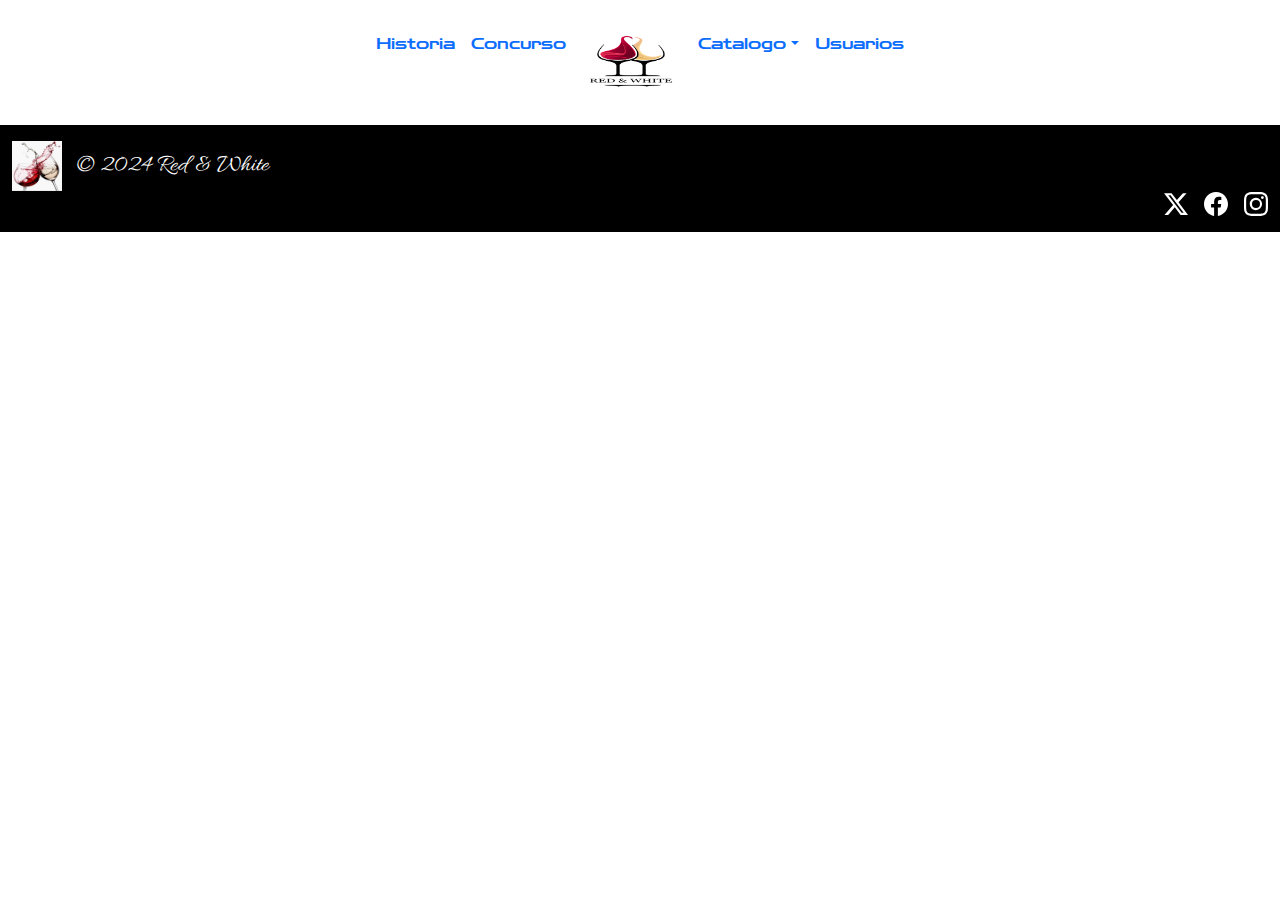
<file: diseño web/actividades.html>
<!DOCTYPE html>
<html lang="es-AR">
<head>
    <meta charset="UTF-8">
    <meta name="viewport" content="width=device-width, initial-scale=1.0">
    <title>Actividades</title>
    <link rel="stylesheet" href="../diseño web/static/css/bootstrap.min.css">
    <link rel="stylesheet" href="../diseño web/static/css/styles.css">
    <link rel="icon" href="../diseño web/static/img/icon.jpg">

</head>
<body><br>
    <header>
        <nav class="nav nav-underline justify-content-center fue">
            <li class="nav-item">
                <a class="nav-link" href="../diseño web/historia.html">Historia</a>
              </li>
              <li class="nav-item">
                <a class="nav-link" href="../diseño web/concursos.html">Concurso</a>
              </li>
                <a href="../diseño web/index.html">
                <img src="../diseño web/static/img/Logo.png" alt="Logo" width="100px"></a>              
                <li class="nav-item dropdown">
                <a class="nav-link dropdown-toggle" data-bs-toggle="dropdown" href="#" role="button" aria-expanded="false">Catalogo</a>
                <ul class="dropdown-menu">
                  <li><a class="dropdown-item" href="../diseño web/catalogo.html">Amateur</a></li>
                  <li><a class="dropdown-item" href="../diseño web/catalogo.html">Bodegas</a></li>
                  <li><a class="dropdown-item" href="../diseño web/catalogo.html">Antiguos</a></li>
                  <li><a class="dropdown-item" href="../diseño web/catalogo.html">Ganador</a></li>
                </ul>
              </li>
              <li class="nav-item">
                <a class="nav-link" href="../diseño web/login.html">Usuarios</a>
              </li>
        </nav>
    </header><br>
    <main></main>
    <div class="container-fluid bg-cust ">
        <footer class=" justify-content-between align-items-center py-3 my-1 ">
          <div class="col-md-4 d-flex align-items-center ">
            <img src="../diseño web/static/img/icon.jpg" alt="footer" id="img" width="60px" height="50px">
            <p class="mb-3 mb-md-0  fc fon">&copy; 2024 Red & White</p>
          </div>
          <div class="d-flex justify-content-end">
          <ul class="nav list-unstyled ">
            <li class="ms-3"><a class="text-body-secondary" href="#"><img src="../diseño web/static/icons/twitter-x.svg" class="bi bi-twitter-x" width="24" height="24"></a></li>
            <li class="ms-3"><a class="text-body-secondary" href="#"><img src="../diseño web/static/icons/facebook.svg" class="bi bi-facebook" width="24" height="24"></a></li>
            <li class="ms-3"><a class="text-body-secondary" href="#"><img src="../diseño web/static/icons/instagram.svg" class="bi bi-instagram" width="24" height="24"></a></li>
          </ul>
        </div>
        </footer>
      </div>  
    <script src="../diseño web/static/css/bootstrap.bundle.min.js"></script>
</body>
</html>
</file>
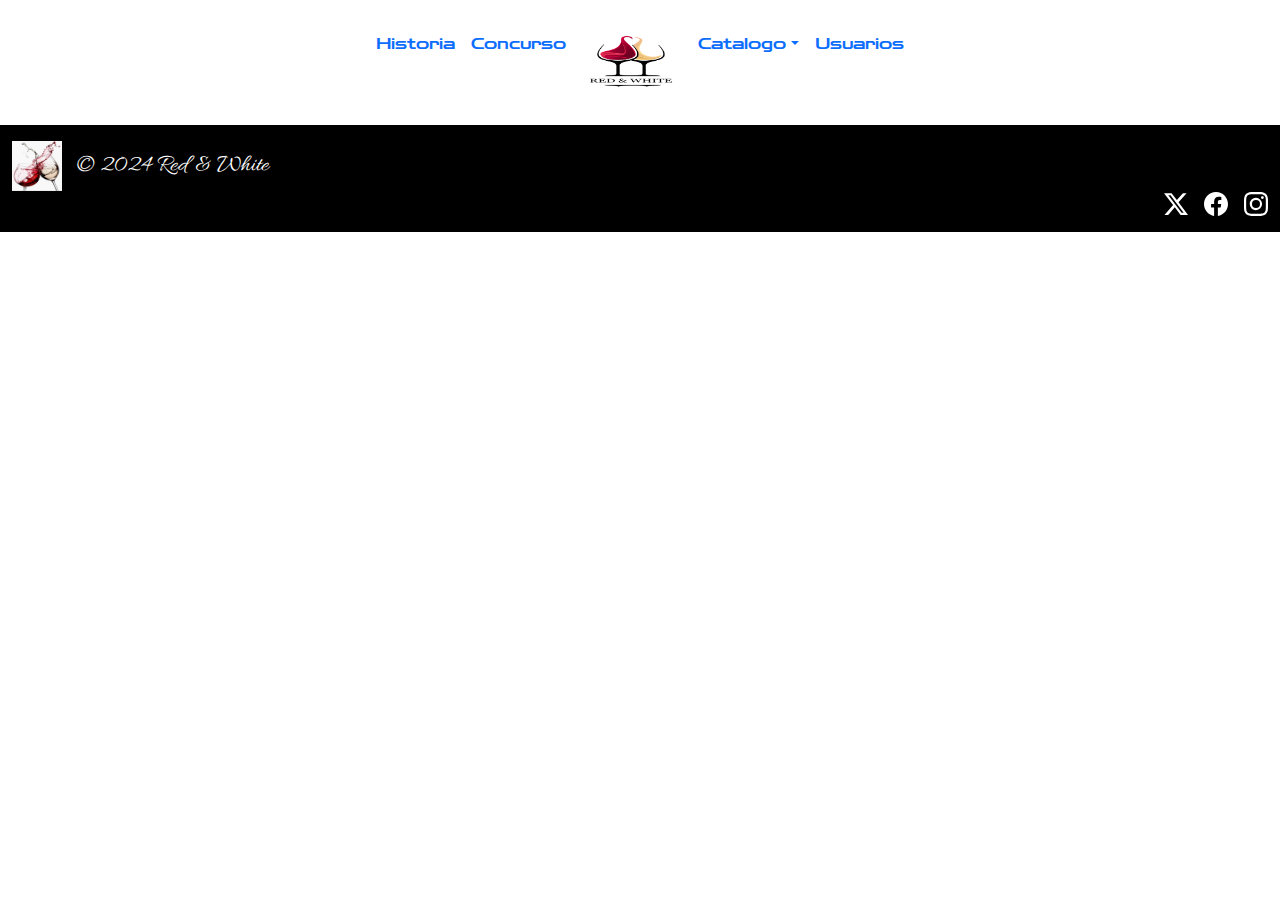
<file: diseño web/catalogo.html>
<!DOCTYPE html>
<html lang="es-AR">
<head>
    <meta charset="UTF-8">
    <meta name="viewport" content="width=device-width, initial-scale=1.0">
    <title>Catalogo</title>
    <link rel="stylesheet" href="../diseño web/static/css/bootstrap.min.css">
    <link rel="stylesheet" href="../diseño web/static/css/styles.css">
    <link rel="icon" href="../diseño web/static/img/icon.jpg">

</head>
<body><br>
    <header>
        <nav class="nav nav-underline justify-content-center fue">
            <li class="nav-item">
                <a class="nav-link" href="../diseño web/historia.html">Historia</a>
              </li>
              <li class="nav-item">
                <a class="nav-link" href="../diseño web/concursos.html">Concurso</a>
              </li>
              <a href="../diseño web/index.html">
                <img src="../diseño web/static/img/Logo.png" alt="Logo" width="100px"></a>
              <li class="nav-item dropdown">
                <a class="nav-link dropdown-toggle" data-bs-toggle="dropdown" href="#" role="button" aria-expanded="false">Catalogo</a>
                <ul class="dropdown-menu">
                  <li><a class="dropdown-item" href="../diseño web/catalogo.html">Amateur</a></li>
                  <li><a class="dropdown-item" href="../diseño web/catalogo.html">Bodegas</a></li>
                  <li><a class="dropdown-item" href="../diseño web/catalogo.html">Antiguos</a></li>
                  <li><a class="dropdown-item" href="../diseño web/catalogo.html">Ganador</a></li>
                </ul>
              </li>
              <li class="nav-item">
                <a class="nav-link" href="../diseño web/login.html">Usuarios</a>
              </li>
        </nav>
    </header><br>
    <main></main>
    <div class="container-fluid bg-cust ">
        <footer class=" justify-content-between align-items-center py-3 my-1 ">
          <div class="col-md-4 d-flex align-items-center ">
            <img src="../diseño web/static/img/icon.jpg" alt="footer" id="img" width="60px" height="50px">
            <p class="mb-3 mb-md-0  fc fon">&copy; 2024 Red & White</p>
          </div>
          <div class="d-flex justify-content-end">
          <ul class="nav list-unstyled ">
            <li class="ms-3"><a class="text-body-secondary" href="#"><img src="../diseño web/static/icons/twitter-x.svg" class="bi bi-twitter-x" width="24" height="24"></a></li>
            <li class="ms-3"><a class="text-body-secondary" href="#"><img src="../diseño web/static/icons/facebook.svg" class="bi bi-facebook" width="24" height="24"></a></li>
            <li class="ms-3"><a class="text-body-secondary" href="#"><img src="../diseño web/static/icons/instagram.svg" class="bi bi-instagram" width="24" height="24"></a></li>
          </ul>
        </div>
        </footer>
      </div>  
    <script src="../diseño web/static/css/bootstrap.bundle.min.js"></script>
</body>
</html>
</file>
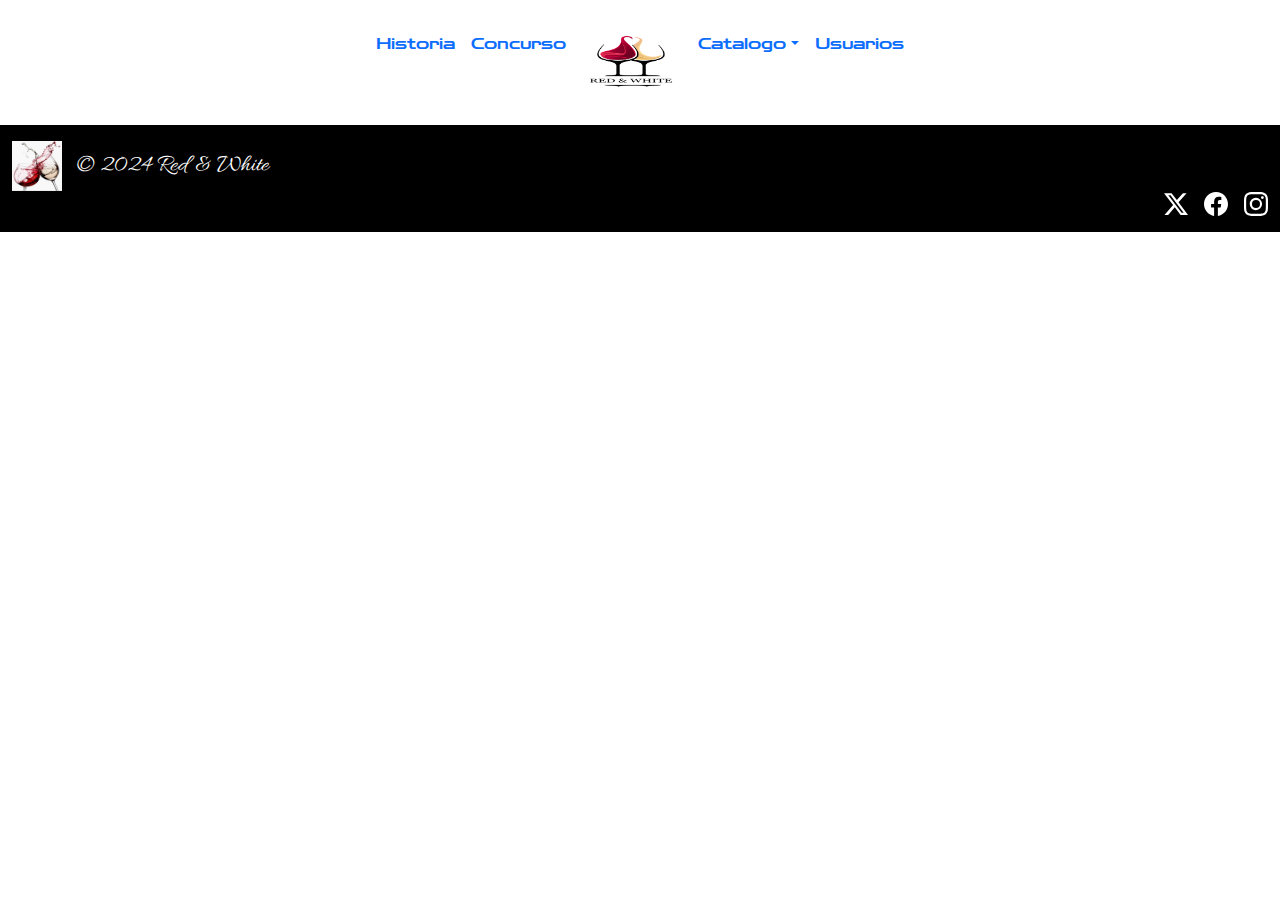
<file: diseño web/concursos.html>
<!DOCTYPE html>
<html lang="es-AR">
<head>
    <meta charset="UTF-8">
    <meta name="viewport" content="width=device-width, initial-scale=1.0">
    <title>Concurso</title>
    <link rel="stylesheet" href="../diseño web/static/css/bootstrap.min.css">
    <link rel="stylesheet" href="../diseño web/static/css/styles.css">
    <link rel="icon" href="../diseño web/static/img/icon.jpg">

</head>
<body><br>
    <header>
        <nav class="nav nav-underline justify-content-center fue">
            <li class="nav-item">
                <a class="nav-link" href="../diseño web/historia.html">Historia</a>
              </li>
              <li class="nav-item">
                <a class="nav-link" href="../diseño web/concursos.html">Concurso</a>
              </li>
              <a href="../diseño web/index.html">
                <img src="../diseño web/static/img/Logo.png" alt="Logo" width="100px"></a>
              <li class="nav-item dropdown">
                <a class="nav-link dropdown-toggle" data-bs-toggle="dropdown" href="#" role="button" aria-expanded="false">Catalogo</a>
                <ul class="dropdown-menu">
                  <li><a class="dropdown-item" href="../diseño web/catalogo.html">Amateur</a></li>
                  <li><a class="dropdown-item" href="../diseño web/catalogo.html">Bodegas</a></li>
                  <li><a class="dropdown-item" href="../diseño web/catalogo.html">Antiguos</a></li>
                  <li><a class="dropdown-item" href="../diseño web/catalogo.html">Ganador</a></li>
                </ul>
              </li>
              <li class="nav-item">
                <a class="nav-link" href="../diseño web/login.html">Usuarios</a>
              </li>
        </nav>
    </header><br>
    <main></main>
    <div class="container-fluid bg-cust ">
        <footer class=" justify-content-between align-items-center py-3 my-1 ">
          <div class="col-md-4 d-flex align-items-center ">
            <img src="../diseño web/static/img/icon.jpg" alt="footer" id="img" width="60px" height="50px">
            <p class="mb-3 mb-md-0  fc fon">&copy; 2024 Red & White</p>
          </div>
          <div class="d-flex justify-content-end">
          <ul class="nav list-unstyled ">
            <li class="ms-3"><a class="text-body-secondary" href="#"><img src="../diseño web/static/icons/twitter-x.svg" class="bi bi-twitter-x" width="24" height="24"></a></li>
            <li class="ms-3"><a class="text-body-secondary" href="#"><img src="../diseño web/static/icons/facebook.svg" class="bi bi-facebook" width="24" height="24"></a></li>
            <li class="ms-3"><a class="text-body-secondary" href="#"><img src="../diseño web/static/icons/instagram.svg" class="bi bi-instagram" width="24" height="24"></a></li>
          </ul>
        </div>
        </footer>
      </div>  
    <script src="../diseño web/static/css/bootstrap.bundle.min.js"></script>
</body>
</html>
</file>
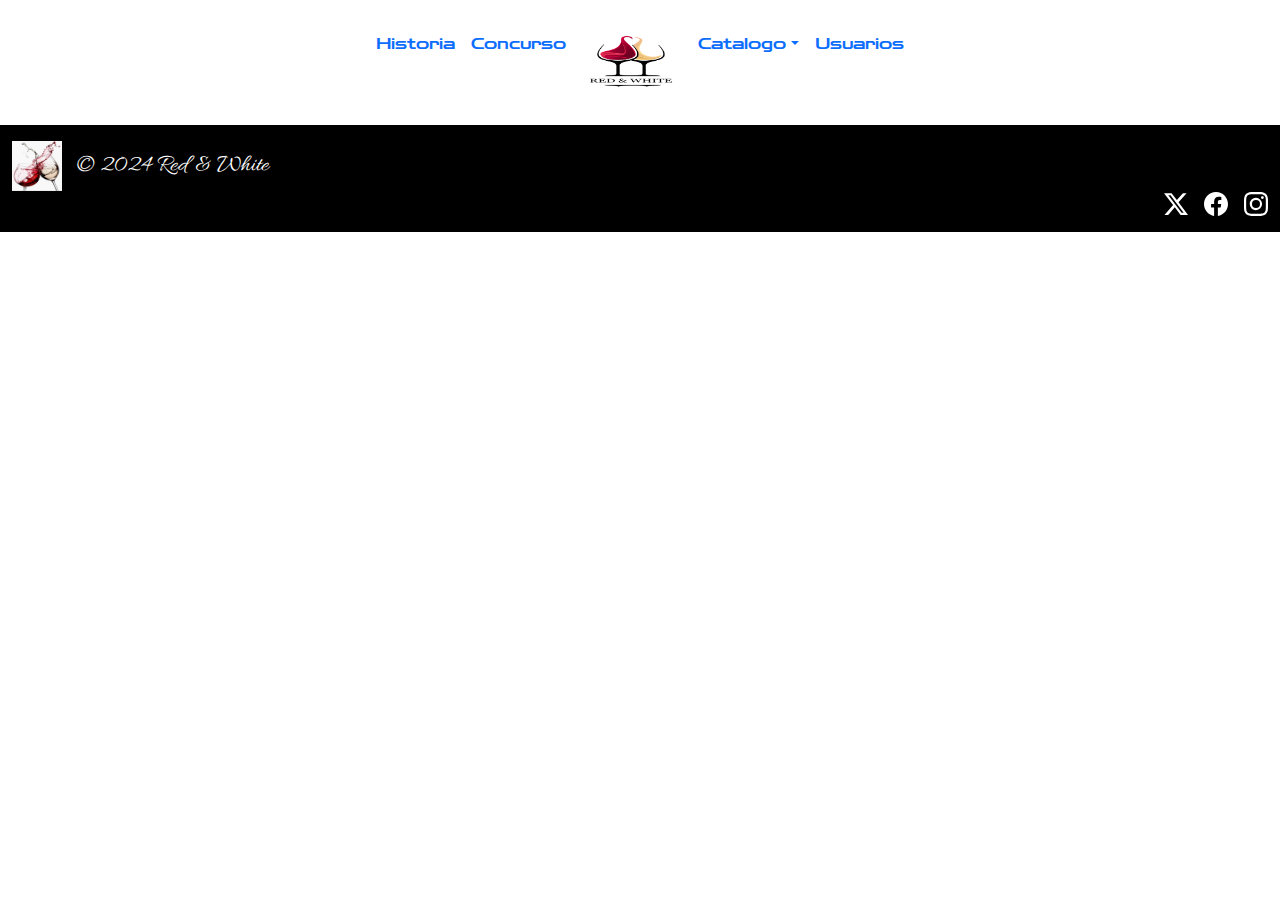
<file: diseño web/historia.html>
<!DOCTYPE html>
<html lang="es-AR">
<head>
    <meta charset="UTF-8">
    <meta name="viewport" content="width=device-width, initial-scale=1.0">
    <title>Historia</title>
    <link rel="stylesheet" href="../diseño web/static/css/bootstrap.min.css">
    <link rel="stylesheet" href="../diseño web/static/css/styles.css">
    <link rel="icon" href="../diseño web/static/img/icon.jpg">

</head>
<body><br>
    <header>
        <nav class="nav nav-underline justify-content-center fue">
            <li class="nav-item">
                <a class="nav-link" href="../diseño web/historia.html">Historia</a>
              </li>
              <li class="nav-item">
                <a class="nav-link" href="../diseño web/concursos.html">Concurso</a>
              </li>
              <a href="../diseño web/index.html">
                <img src="../diseño web/static/img/Logo.png" alt="Logo" width="100px"></a>
              <li class="nav-item dropdown">
                <a class="nav-link dropdown-toggle" data-bs-toggle="dropdown" href="#" role="button" aria-expanded="false">Catalogo</a>
                <ul class="dropdown-menu">
                  <li><a class="dropdown-item" href="../diseño web/catalogo.html">Amateur</a></li>
                  <li><a class="dropdown-item" href="../diseño web/catalogo.html">Bodegas</a></li>
                  <li><a class="dropdown-item" href="../diseño web/catalogo.html">Antiguos</a></li>
                  <li><a class="dropdown-item" href="../diseño web/catalogo.html">Ganador</a></li>
                </ul>
              </li>
              <li class="nav-item">
                <a class="nav-link" href="../diseño web/login.html">Usuarios</a>
              </li>
        </nav>
    </header><br>
    <main></main>
    <div class="container-fluid bg-cust ">
        <footer class=" justify-content-between align-items-center py-3 my-1 ">
          <div class="col-md-4 d-flex align-items-center ">
            <img src="../diseño web/static/img/icon.jpg" alt="footer" id="img" width="60px" height="50px">
            <p class="mb-3 mb-md-0  fc fon">&copy; 2024 Red & White</p>
          </div>
          <div class="d-flex justify-content-end">
          <ul class="nav list-unstyled ">
            <li class="ms-3"><a class="text-body-secondary" href="#"><img src="../diseño web/static/icons/twitter-x.svg" class="bi bi-twitter-x" width="24" height="24"></a></li>
            <li class="ms-3"><a class="text-body-secondary" href="#"><img src="../diseño web/static/icons/facebook.svg" class="bi bi-facebook" width="24" height="24"></a></li>
            <li class="ms-3"><a class="text-body-secondary" href="#"><img src="../diseño web/static/icons/instagram.svg" class="bi bi-instagram" width="24" height="24"></a></li>
          </ul>
        </div>
        </footer>
      </div>  
    <script src="../diseño web/static/css/bootstrap.bundle.min.js"></script>
</body>
</html>
</file>
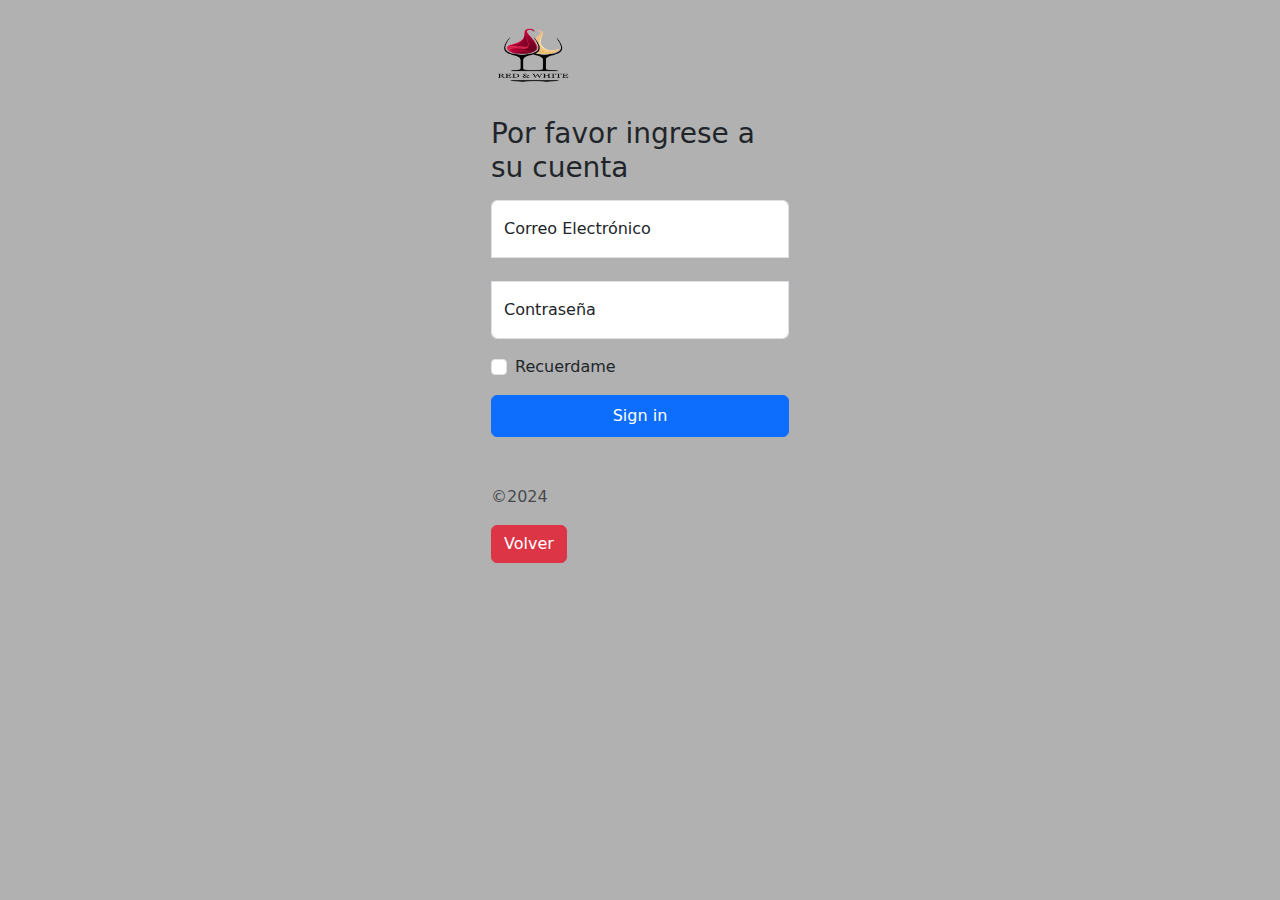
<file: diseño web/login.html>
<!DOCTYPE html>
<html lang="es-AR">
<head>
    <meta charset="UTF-8">
    <meta name="viewport" content="width=device-width, initial-scale=1.0">
    <title>Usuarios</title>
    <link rel="stylesheet" href="../diseño web/static/css/bootstrap.min.css">
    <link rel="stylesheet" href="../diseño web/static/css/styles.css">
    <link rel="icon" href="../diseño web/static/img/icon.jpg">
    <link href="../diseño web/static/css/login.css" rel="stylesheet">

</head>
<body style="background-color: #b1b1b1;">
    <main class="form-signin w-100 m-auto">
        <form>
          <img class="mb-4" src="../diseño web/static/img/Logo.png" alt="" width="86" height="77">
          <h1 class="h3 mb-3 fw-normal">Por favor ingrese a su cuenta</h1>
      
          <div class="form-floating">
            <input type="email" class="form-control" id="floatingInput" placeholder="name@example.com" required>
            <label for="floatingInput">Correo Electrónico</label>
          </div><br>
          <div class="form-floating">
            <input type="password" class="form-control" id="floatingPassword" placeholder="Password" required>
            <label for="floatingPassword">Contraseña</label>
          </div>
      
          <div class="form-check text-start my-3">
            <input class="form-check-input" type="checkbox" value="remember-me" id="flexCheckDefault">
            <label class="form-check-label" for="flexCheckDefault">
              Recuerdame
            </label>
          </div>
          <button class="btn btn-primary w-100 py-2" type="submit">Sign in</button>
          <p class="mt-5 mb-3 text-body-secondary">&copy;2024</p>
        </form>
        <a href="../diseño web/index.html"><button class="btn btn-danger">Volver</button></a>
      </main>  
    <script src="../diseño web/static/css/bootstrap.bundle.min.js"></script>
</body>
</html>
</file>
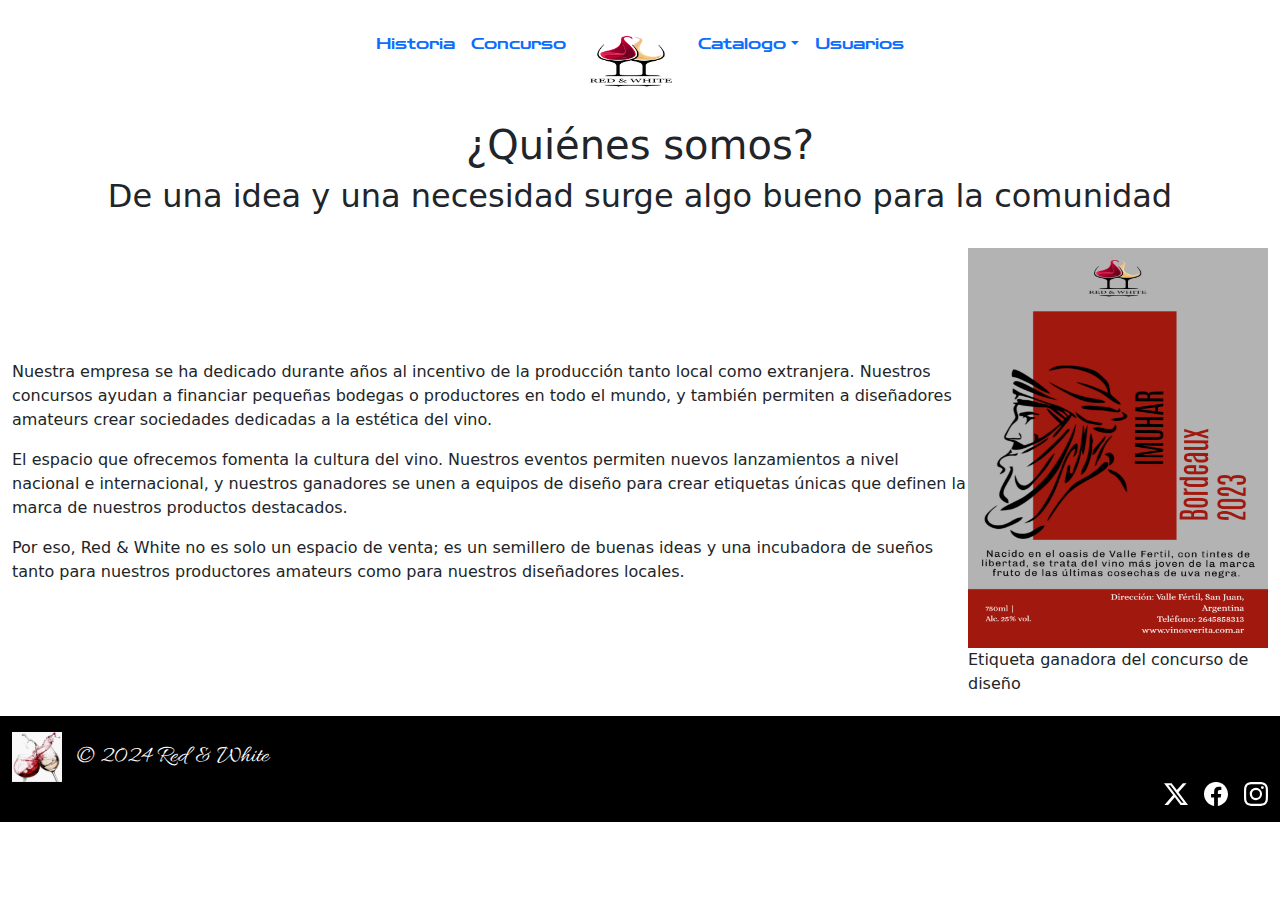
<file: diseño web/somos.html>
<!DOCTYPE html>
<html lang="es-AR">
<head>
    <meta charset="UTF-8">
    <meta name="viewport" content="width=device-width, initial-scale=1.0">
    <title>Quienes somos</title>
    <link rel="stylesheet" href="../diseño web/static/css/bootstrap.min.css">
    <link rel="stylesheet" href="../diseño web/static/css/styles.css">
    <link rel="icon" href="../diseño web/static/img/icon.jpg">

</head>
<body><br>
    <header>
        <nav class="nav nav-underline justify-content-center fue">
            <li class="nav-item">
                <a class="nav-link" href="../diseño web/historia.html">Historia</a>
              </li>
              <li class="nav-item">
                <a class="nav-link" href="../diseño web/concursos.html">Concurso</a>
              </li>
              <a href="../diseño web/index.html">
                <img src="../diseño web/static/img/Logo.png" alt="Logo" width="100px"></a>
              <li class="nav-item dropdown">
                <a class="nav-link dropdown-toggle" data-bs-toggle="dropdown" href="#" role="button" aria-expanded="false">Catalogo</a>
                <ul class="dropdown-menu">
                  <li><a class="dropdown-item" href="../diseño web/catalogo.html">Amateur</a></li>
                  <li><a class="dropdown-item" href="../diseño web/catalogo.html">Bodegas</a></li>
                  <li><a class="dropdown-item" href="../diseño web/catalogo.html">Antiguos</a></li>
                  <li><a class="dropdown-item" href="../diseño web/catalogo.html">Ganador</a></li>
                </ul>
              </li>
              <li class="nav-item">
                <a class="nav-link" href="../diseño web/login.html">Usuarios</a>
              </li>
        </nav>
    </header><br>
    <main>
      <div class="container-fluid">   
      <div class="text-center">
      <h1>¿Quiénes somos?</h1>
      <h2>De una idea y una necesidad surge algo bueno para la comunidad</h2>
    </div><br>
    <div class="align-items-center justify-content-center d-md-inline-flex">
        <div>
            <p>Nuestra empresa se ha dedicado durante años al incentivo de la producción tanto local como extranjera. Nuestros concursos ayudan a financiar pequeñas bodegas o productores en todo el mundo, y también permiten a diseñadores amateurs crear sociedades dedicadas a la estética del vino.</p>
            <p>El espacio que ofrecemos fomenta la cultura del vino. Nuestros eventos permiten nuevos lanzamientos a nivel nacional e internacional, y nuestros ganadores se unen a equipos de diseño para crear etiquetas únicas que definen la marca de nuestros productos destacados.</p>
            <p>Por eso, Red & White no es solo un espacio de venta; es un semillero de buenas ideas y una incubadora de sueños tanto para nuestros productores amateurs como para nuestros diseñadores locales.</p>
        </div>
        <div>
          <figure>
            <img src="../diseño web/static/img/etiqueta.jpg" width="300px" height="400px" alt="etiqueta">
          <figcaption>Etiqueta ganadora del concurso de diseño</figcaption>
          </figure>
          </div>
    </div>    
  </div>
 
  </main>
    <div class="container-fluid bg-cust ">
        <footer class=" justify-content-between align-items-center py-3 my-1 ">
          <div class="col-md-4 d-flex align-items-center ">
            <img src="../diseño web/static/img/icon.jpg" alt="footer" id="img" width="60px" height="50px">
            <p class="mb-3 mb-md-0  fc fon">&copy; 2024 Red & White</p>
          </div>
          <div class="d-flex justify-content-end">
          <ul class="nav list-unstyled ">
            <li class="ms-3"><a class="text-body-secondary" href="#"><img src="../diseño web/static/icons/twitter-x.svg" class="bi bi-twitter-x" width="24" height="24"></a></li>
            <li class="ms-3"><a class="text-body-secondary" href="#"><img src="../diseño web/static/icons/facebook.svg" class="bi bi-facebook" width="24" height="24"></a></li>
            <li class="ms-3"><a class="text-body-secondary" href="#"><img src="../diseño web/static/icons/instagram.svg" class="bi bi-instagram" width="24" height="24"></a></li>
          </ul>
        </div>
        </footer>
      </div>  
    <script src="../diseño web/static/css/bootstrap.bundle.min.js"></script>
</body>
</html>
</file>
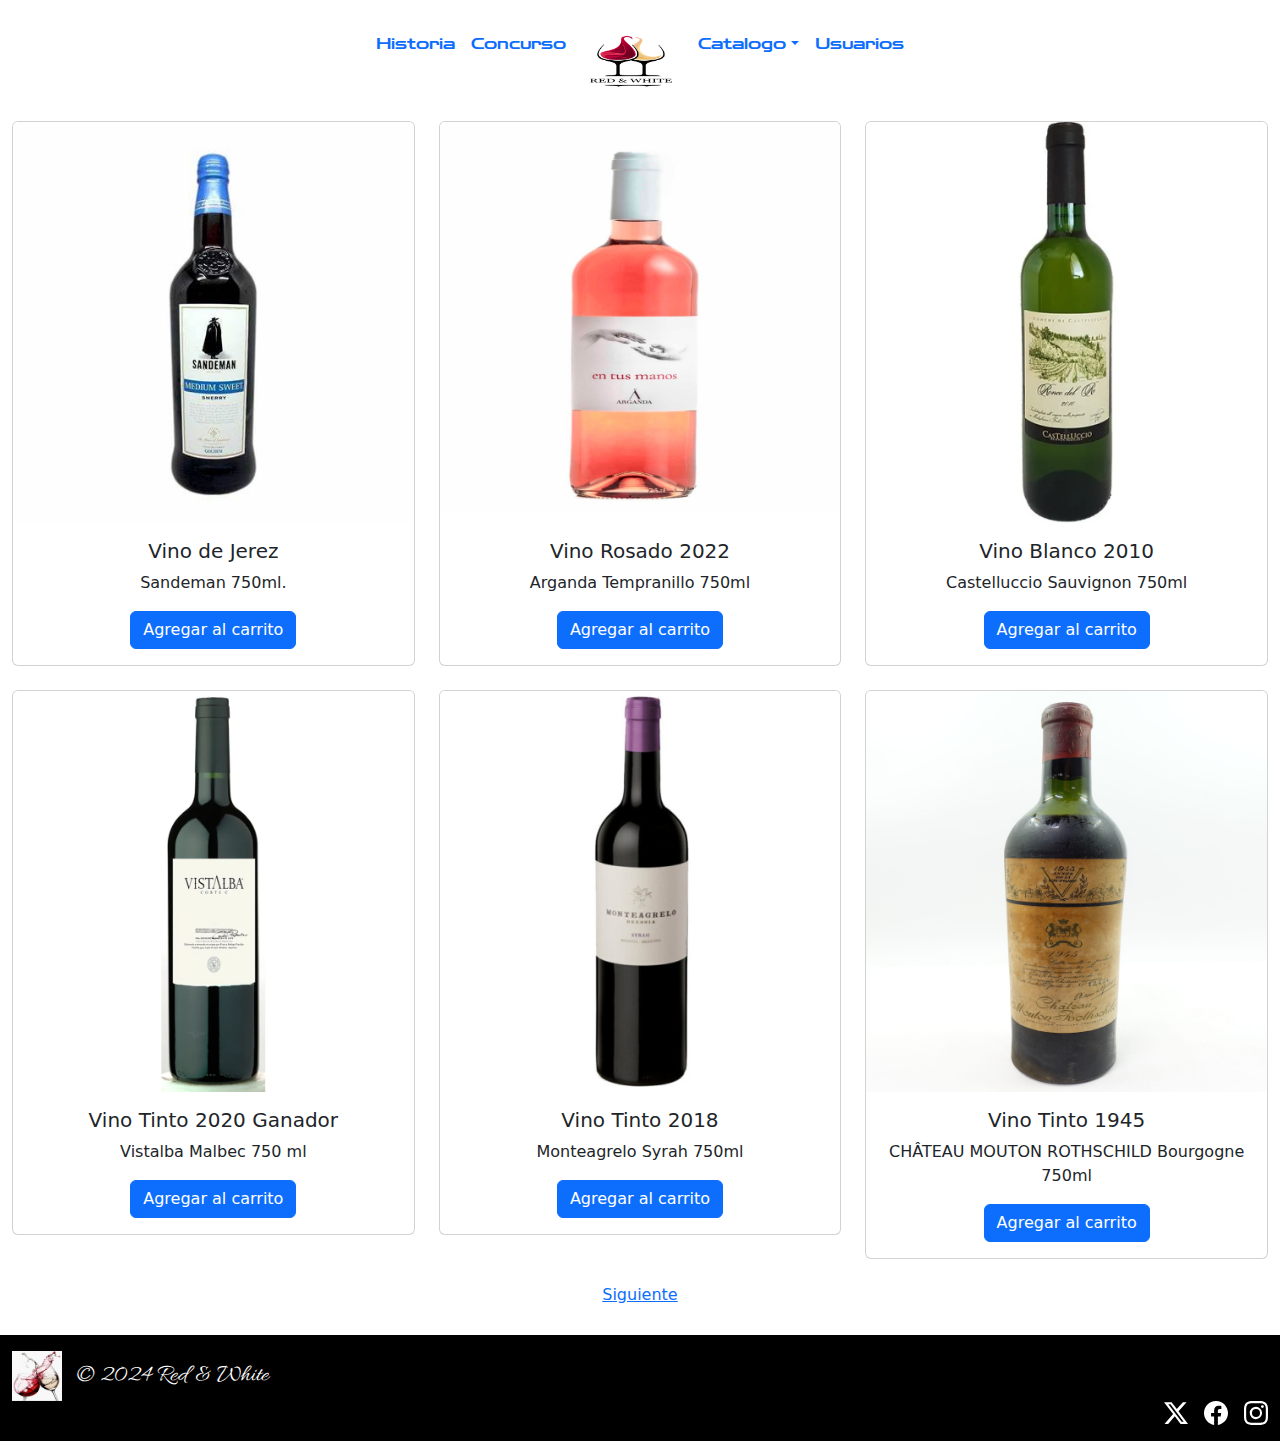
<file: diseño web/tienda.html>
<!DOCTYPE html>
<html lang="es-AR">
<head>
    <meta charset="UTF-8">
    <meta name="viewport" content="width=device-width, initial-scale=1.0">
    <title>Tienda</title>
    <link rel="stylesheet" href="../diseño web/static/css/bootstrap.min.css">
    <link rel="stylesheet" href="../diseño web/static/css/styles.css">
    <link rel="icon" href="../diseño web/static/img/icon.jpg">

</head>
<body><br>
    <header>
        <nav class="nav nav-underline justify-content-center fue">
            <li class="nav-item">
                <a class="nav-link" href="../diseño web/historia.html">Historia</a>
              </li>
              <li class="nav-item">
                <a class="nav-link" href="../diseño web/concursos.html">Concurso</a>
              </li>
              <a href="../diseño web/index.html">
                <img src="../diseño web/static/img/Logo.png" alt="Logo" width="100px"></a>
              <li class="nav-item dropdown">
                <a class="nav-link dropdown-toggle" data-bs-toggle="dropdown" href="#" role="button" aria-expanded="false">Catalogo</a>
                <ul class="dropdown-menu">
                  <li><a class="dropdown-item" href="../diseño web/catalogo.html">Amateur</a></li>
                  <li><a class="dropdown-item" href="../diseño web/catalogo.html">Bodegas</a></li>
                  <li><a class="dropdown-item" href="../diseño web/catalogo.html">Antiguos</a></li>
                  <li><a class="dropdown-item" href="../diseño web/catalogo.html">Ganador</a></li>
                </ul>
              </li>
              <li class="nav-item">
                <a class="nav-link" href="../diseño web/login.html">Usuarios</a>
              </li>
        </nav>
    </header><br>
    <main>
      <div class="container-fluid justify-content-center text-center">
      <div class="row">
        <div class="col-md-4">
          <div class="card mb-4">
            <img class="card-img-top" class="imag" src="../diseño web/static/img/tienda/amateur/Sandeman Sherry Medium Sweet Vino de Jerez 75cl.jpeg" alt="Producto 1">
            <div class="card-body text-center">
              <h5 class="card-title">Vino de Jerez </h5>
              <p class="card-text">Sandeman 750ml.</p>
              <a href="#" class="btn btn-primary">Agregar al carrito</a>
            </div>
          </div>
        </div>
        <div class="col-md-4">
          <div class="card mb-4">
            <img class="card-img-top" src="../diseño web/static/img/tienda/amateur/tempranillo en-tus-manos2.png" class="imag" alt="Producto 1">
            <div class="card-body text-center">
              <h5 class="card-title">Vino Rosado 2022</h5>
              <p class="card-text">Arganda Tempranillo 750ml</p>
              <a href="#" class="btn btn-primary">Agregar al carrito</a>
            </div>
          </div>
        </div>
        <div class="col-md-4">
          <div class="card mb-4">
            <img class="card-img-top" src="../diseño web/static/img/tienda/blanco/Sauvignon 'Ronco Del Re' 2010 Castelluccio - Enoteca Emilia Romagna.png"  class="imag" alt="Producto 1">
            <div class="card-body text-center">
              <h5 class="card-title">Vino Blanco 2010</h5>
              <p class="card-text">Castelluccio Sauvignon 750ml</p>
              <a href="#" class="btn btn-primary">Agregar al carrito</a>
            </div>
          </div>
        </div>
        <div class="col-md-4">
          <div class="card mb-4">
            <img class="card-img-top" src="../diseño web/static/img/tienda/ganador/VistalbaCorteC-110006.png" alt="Producto 1" class="imag">
            <div class="card-body text-center">
              <h5 class="card-title">Vino Tinto 2020 Ganador</h5>
              <p class="card-text">Vistalba Malbec 750 ml</p>
              <a href="#" class="btn btn-primary">Agregar al carrito</a>
            </div>
          </div>
        </div>
        <div class="col-md-4">
          <div class="card mb-4">
            <img class="card-img-top" src="../diseño web/static/img/tienda/tinto/Monteagrelo-Syrah-600x600.png" alt="Producto 1" class="imag">
            <div class="card-body text-center">
              <h5 class="card-title">Vino Tinto 2018</h5>
              <p class="card-text">Monteagrelo Syrah 750ml</p>
              <a href="#" class="btn btn-primary">Agregar al carrito</a>
            </div>
          </div>
        </div>
        <div class="col-md-4">
          <div class="card mb-4">
            <img class="card-img-top" src="../diseño web/static/img/tienda/antiguos/Lot - 1 bouteille CHÂTEAU MOUTON ROTHSCHILD 1945.png" alt="Producto 1" class="imag">
            <div class="card-body text-center">
              <h5 class="card-title">Vino Tinto 1945</h5>
              <p class="card-text">CHÂTEAU MOUTON ROTHSCHILD Bourgogne 750ml</p>
              <a href="#" class="btn btn-primary">Agregar al carrito</a>
            </div>
          </div>
        </div>
      </div>
      <a href="#" class="centre">Siguiente</a><br>
    </div>
    </main><br>
    <div class="container-fluid bg-cust ">
        <footer class=" justify-content-between align-items-center py-3 my-1 ">
          <div class="col-md-4 d-flex align-items-center ">
            <img src="../diseño web/static/img/icon.jpg" alt="footer" id="img" width="60px" height="50px">
            <p class="mb-3 mb-md-0  fc fon">&copy; 2024 Red & White</p>
          </div>
          <div class="d-flex justify-content-end">
          <ul class="nav list-unstyled ">
            <li class="ms-3"><a class="text-body-secondary" href="#"><img src="../diseño web/static/icons/twitter-x.svg" class="bi bi-twitter-x" width="24" height="24"></a></li>
            <li class="ms-3"><a class="text-body-secondary" href="#"><img src="../diseño web/static/icons/facebook.svg" class="bi bi-facebook" width="24" height="24"></a></li>
            <li class="ms-3"><a class="text-body-secondary" href="#"><img src="../diseño web/static/icons/instagram.svg" class="bi bi-instagram" width="24" height="24"></a></li>
          </ul>
        </div>
        </footer>
      </div>  
    <script src="../diseño web/static/css/bootstrap.bundle.min.js"></script>
</body>
</html>
</file>
<file: diseño web/static/css/styles.css>
.img-fluid{
    width: 100%;
    height: 600px;
}
#h1{
    color: #ffffff;
}
#h12{
    color: #30972d;
}
#h13{
    
    color: #f1f51e;
}
.p{
    font-weight: bolder;
    
}
#p2{
    color: #05ff9f;
}
.bg-cust{
    background-color: black;
}
.fc{
    color: white;
    padding-left: 5px;
}
#img{
    padding: 0 10px 0 0;
}
@font-face {
    font-family: 'Allura';
    src: url('../fonts/Allura-Regular.ttf') format('truetype');
}
.fon{
    font-family: 'Allura';
    font-size: 24px;
}
@font-face {
    font-family: 'Zen_Dots';
    src: url('../fonts/ZenDots-Regular.ttf') format('truetype');
}
@font-face {
    font-family: 'Roboto';
    src: url('../fonts/Roboto-Regular.ttf') format('truetype');
}
.fuen{
    font-family: 'Roboto';
}
.fue{
    font-family: 'Zen_Dots';
}
@media screen and (max-width: 768px) {
    .nav-link,.dropdown-item{
      font-size: 10px; 
    }
  }
.imag{
    width: 474px;
    height: 474px;
}
</file>
<file: diseño web/static/css/login.css>
html,
body {
  height: 100%;
}

.form-signin {
  max-width: 330px;
  padding: 1rem;
}

.form-signin .form-floating:focus-within {
  z-index: 2;
}

.form-signin input[type="email"] {
  margin-bottom: -1px;
  border-bottom-right-radius: 0;
  border-bottom-left-radius: 0;
}

.form-signin input[type="password"] {
  margin-bottom: 10px;
  border-top-left-radius: 0;
  border-top-right-radius: 0;
}
</file>
